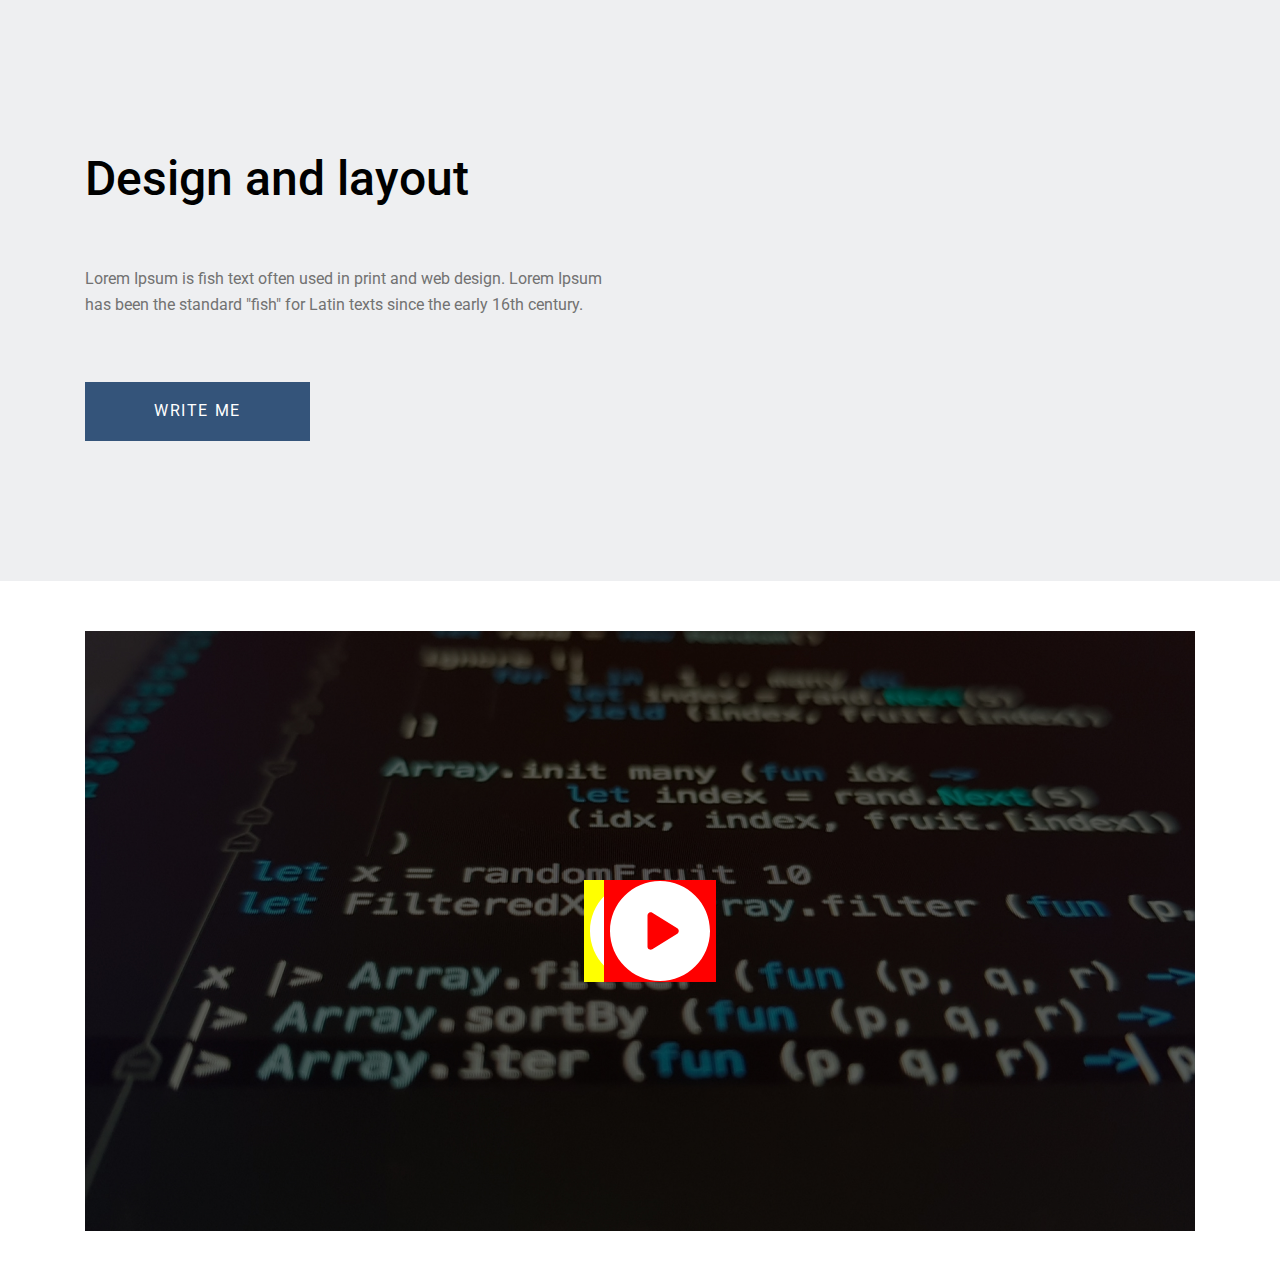
<file: index.html>
<!doctype html>
<html lang="en">
<head>
    <meta charset="UTF-8">
    <meta name="viewport"
          content="width=device-width, user-scalable=no, initial-scale=1.0, maximum-scale=1.0, minimum-scale=1.0">
    <meta http-equiv="X-UA-Compatible" content="ie=edge">
    <title>INDEX</title>

    <link rel="preconnect" href="https://fonts.googleapis.com">
    <link rel="preconnect" href="https://fonts.gstatic.com" crossorigin>
    <link href="https://fonts.googleapis.com/css2?family=Roboto:wght@400;500&display=swap" rel="stylesheet">

    <link rel="stylesheet" href="css/normalize.css">
    <link rel="stylesheet" href="css/style.css">
</head>
<body>
    <nav class="nav center">
<!--        <div class="container">-->
            <ul class="nav_list">
                <li><a class="nav_links nav_links--active " href="#">
                    Homepage
                </a></li>
                <li><a class="nav_links" href="#">
                    About author
                </a></li>
                <li><a  class="nav_links" href="#">
                    Works
                </a></li>
                <li><a  class="nav_links" href="#">
                    Process
                </a></li>
                <li><a  class="nav_links" href="#">
                    Contacts
                </a></li>
            </ul>
        <!--        </div>-->
    </nav>
    <main>
        <section class="offer center">
            <h1 class="offer_title">
                Design and layout
            </h1>
            <p class="offer_desc">
                Lorem Ipsum is fish text often used in print and web design. Lorem Ipsum has been the standard "fish" for Latin texts since the early 16th century.
            </p>
            <a href="#" class="button">
                WRITE ME
            </a>
        </section>
        <section class="video center">
            <div class="video_wrap">
                <img src="img/video-cover.jpg" alt="video cover">

                <button class="video_play video_play--active">
                    <img src="img/play_icon.svg" alt="play">
                </button>
                <button class="video_play">
                    <img src="img/play_icon.svg" alt="play">
                </button>
            </div>
        </section>
    </main>

</body>
</html>
</file>
<file: css/style.css>
body {
    font-family: 'Roboto', sans-serif;
    font-size: 16px;
    color: #727272;
}
img {
    display: block;
    max-width: 100%;
}
.nav {
    background: #EEEFF1;
    padding-top: 79px;
    position: fixed;
    top: 0;
    left: 0;
    width: 100%;
    z-index: -1;
}
/*.container {*/
/*    max-width: 1110px;*/
/*    margin-left: auto;*/
/*    margin-right: auto;*/
/*}*/
.center {
    padding-left: calc(50vw - 555px);
    padding-right: calc(50vw - 555px);
}

.nav_list {
    margin: 0;
    padding: 0;
}

.nav_list li {
    list-style: none;
    display: inline;
    margin-right: 42px;
}

.nav_links {
    text-transform: uppercase;
    text-decoration: none;
    color: #000000;
}

.nav_links.nav_links--active {
    color: #34547A;
    font-weight: 500;

}

.clear {
    clear: both;
}

.offer {
    background: #EEEFF1;
    padding-top: 151px;
    padding-bottom: 140px;
    z-index: 5;
}

.offer_title {
    margin: 0 0 60px;
    color: #000000;
    font-size: 48px;
    font-weight: 500;
}
.offer_desc {
    margin: 0 0 65px;
    max-width: 540px;
    line-height: 1.6;
}

.button {
    background: #34547A;
    text-decoration: none;
    color: #fff;
    padding: 20px 0;
    display: inline-block;
    width: 225px;
    text-align: center;
    letter-spacing: 0.1em;
}

.video {
    padding-bottom: 50px;
    padding-top: 50px;

}
.video_wrap {
    position: relative;
}
.video_play {
    position: absolute;
    top: 50%;
    left: 50%;
    transform: translate(-50%,-50%);
    background: none;
    border: none;
    cursor: pointer;
    background: yellow;
    z-index: 1;
}
.video_play.video_play--active {
    background: red;
    left: calc(50% + 20px);
    z-index: 2;
    cursor: not-allowed;

}
</file>
